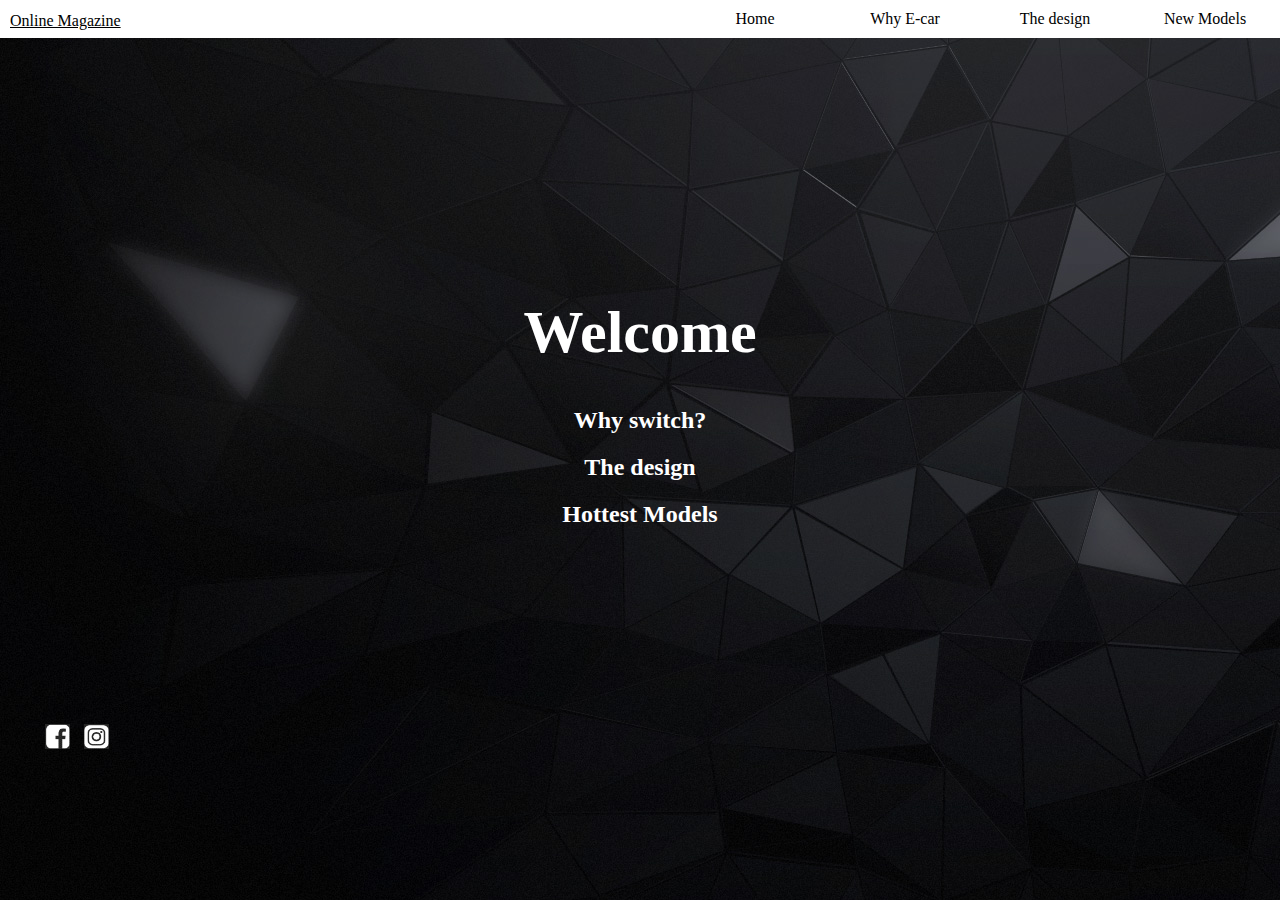
<file: index.html>
<!DOCTYPE html>
<html lang="en">
<head>
    <meta charset="UTF-8">
    <meta http-equiv="X-UA-Compatible" content="IE=edge">
    <meta name="viewport" content="width=device-width, initial-scale=1.0">
    <title>Online magazine</title>
    <link rel="stylesheet" type="text/css" href="style.css">
</head>
<body class="kunas">
    <header>
        <nav class="navigationcont">
            <!-- Mobile menu icon -->
            <label for="mobilicon" class="mobiliconlabl">&#9776</label>
            <input type="checkbox" id="mobilicon" class="mobilicon">

            <!-- Menu icons -->
            <div class="menuitemcont">
                <a href="index.html" class="menuitem">Home</a>
                <a href="Article1.html" class="menuitem">Why E-car</a>
                <a href="Article2.html" class="menuitem">The design</a>
                <a href="Article3.html" class="menuitem">New Models</a>
            </div>
            <a href="index.html" class="comlogo">Online Magazine</a>
        </nav>
    </header>
    <h1 class="h1">Welcome</h1>
    
    <h2 class="h2"><a class="link_decor" href="Article1.html">Why switch?</a></h2>
   
    
    <h2 class="h3"><a class="link_decor" href="Article2.html">The design</a></h2>
    
    
    <h2 class="h4"><a class="link_decor" href="Article3.html">Hottest Models</a></h2>
    
        <footer>
            <div class="socialwrap">
                <ul>
            <li>
                <a href="https://www.facebook.com/">
            <img class="social1" src="img/fb.jpg" alt="facebook logo"></a></li>
            <li><a href="https://www.instagram.com/">
                <img class="social2" src="img/insta.jpg" alt="instagram logo">
                </a>
            </li>
            </ul>
            </div>
            
        </footer>
</body>
</html>
</file>
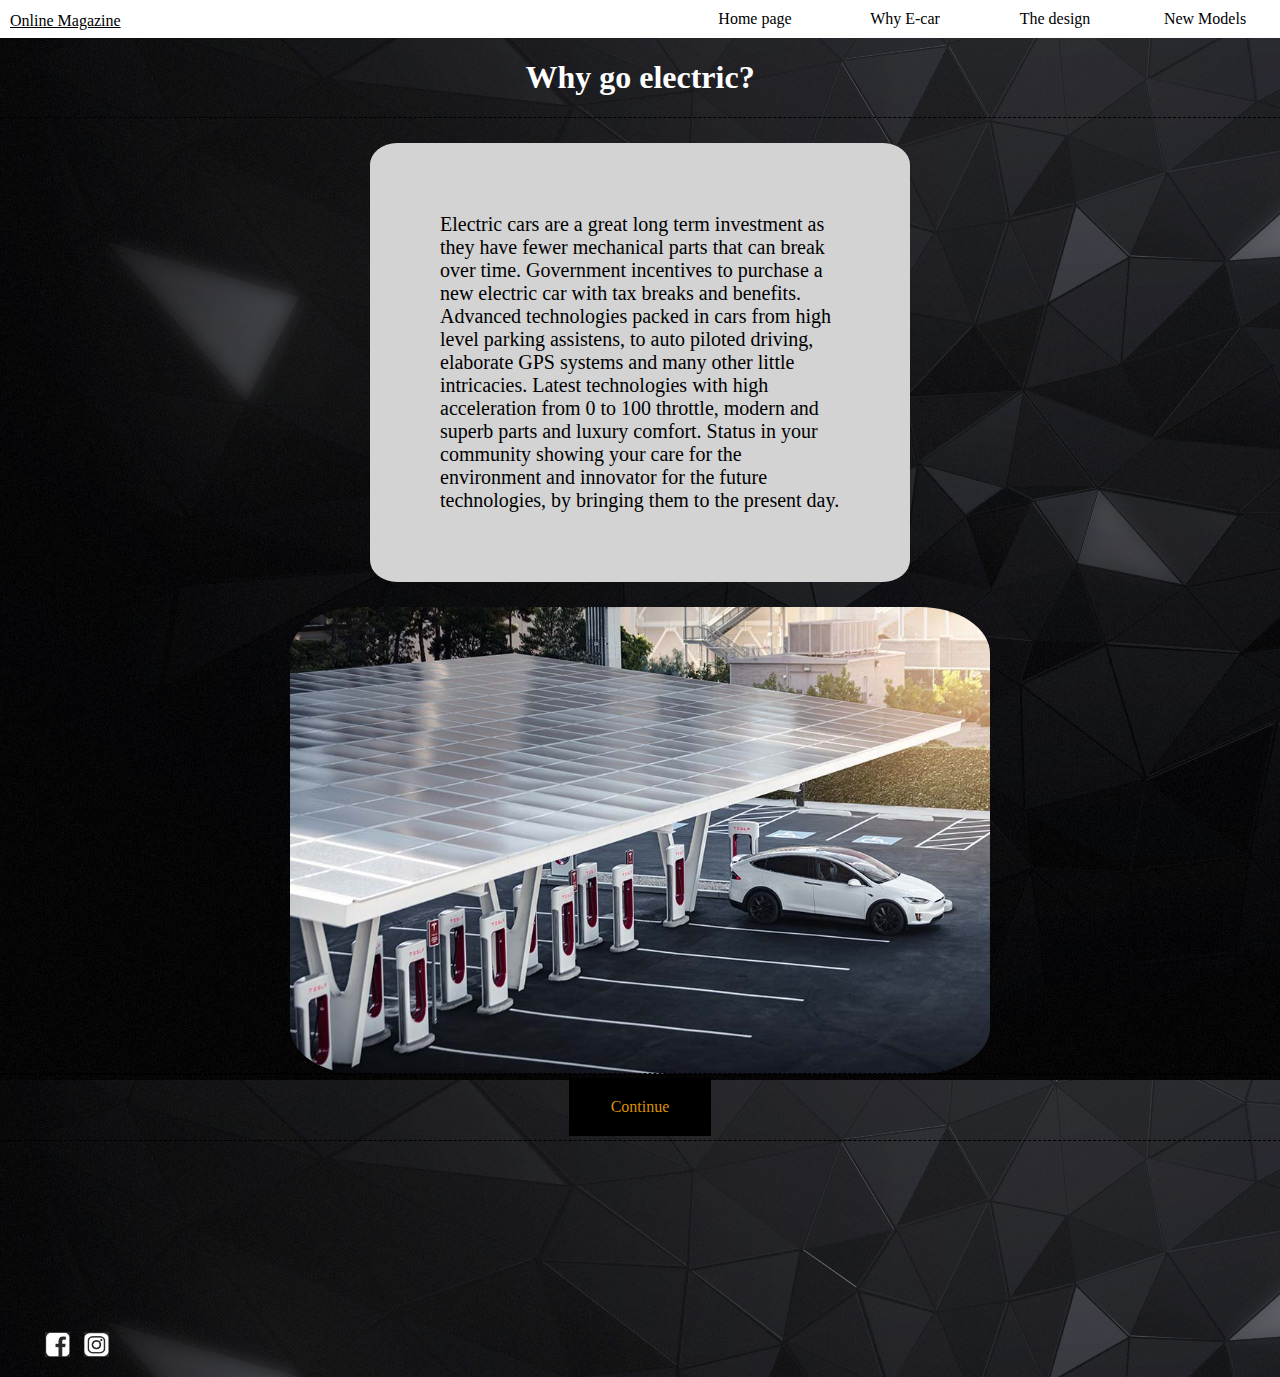
<file: Article1.html>
<!DOCTYPE html>
<html lang="en">
<head>
    <meta charset="UTF-8">
    <meta http-equiv="X-UA-Compatible" content="IE=edge">
    <meta name="viewport" content="width=device-width, initial-scale=1.0">
    <title>Welcome to the future</title>
    <link rel="stylesheet" type="text/css" href="style.css">
</head>
<body class="kunas">
    <header>
        <nav class="navigationcont">
            <!-- Mobile menu icon -->
            <label for="mobilicon" class="mobiliconlabl">&#9776</label>
            <input type="checkbox" id="mobilicon" class="mobilicon">

            <!-- Menu icons -->
            <div class="menuitemcont">
                <a href="index.html" class="menuitem">Home page</a>
                <a href="Article1.html" class="menuitem">Why E-car</a>
                <a href="Article2.html" class="menuitem">The design</a>
                <a href="Article3.html" class="menuitem">New Models</a>
            </div>
            <!-- Company logo -->
            <a href="index.html" class="comlogo">Online Magazine</a>
        </nav>
    </header>
    <h1>Why go electric?</h1>

    <div class="article_content">
        <a class="article_text2"> Electric cars are a great long term investment as they have fewer mechanical parts that can break over time.
            Government incentives to purchase a new electric car with tax breaks and benefits.
            Advanced technologies packed in cars from high level parking assistens, to auto piloted driving, elaborate GPS systems and many other little intricacies.
            Latest technologies with high acceleration from 0 to 100 throttle, modern and superb parts and luxury comfort.
            Status in your community showing your care for the environment and innovator for the future technologies, by bringing them to the present day.
             </a>
        <img class="article_img"
            src="img/v3.jpg" alt="an electric car charging">
    </div>
    <div class="article_content">
        <a href="Article2.html" class="next">Continue</a>
    </div>
    <footer>
        <div class="socialwrap">
            <ul>
        <li>
            <a href="https://www.facebook.com/">
        <img class="social1" src="img/fb.jpg" alt="facebook logo"></a></li>
        <li><a href="https://www.instagram.com/">
            <img class="social2" src="img/insta.jpg" alt="instagram logo">
            </a>
        </li>
        </ul>
        </div>
        
    </footer>
</body>
</html>
</file>
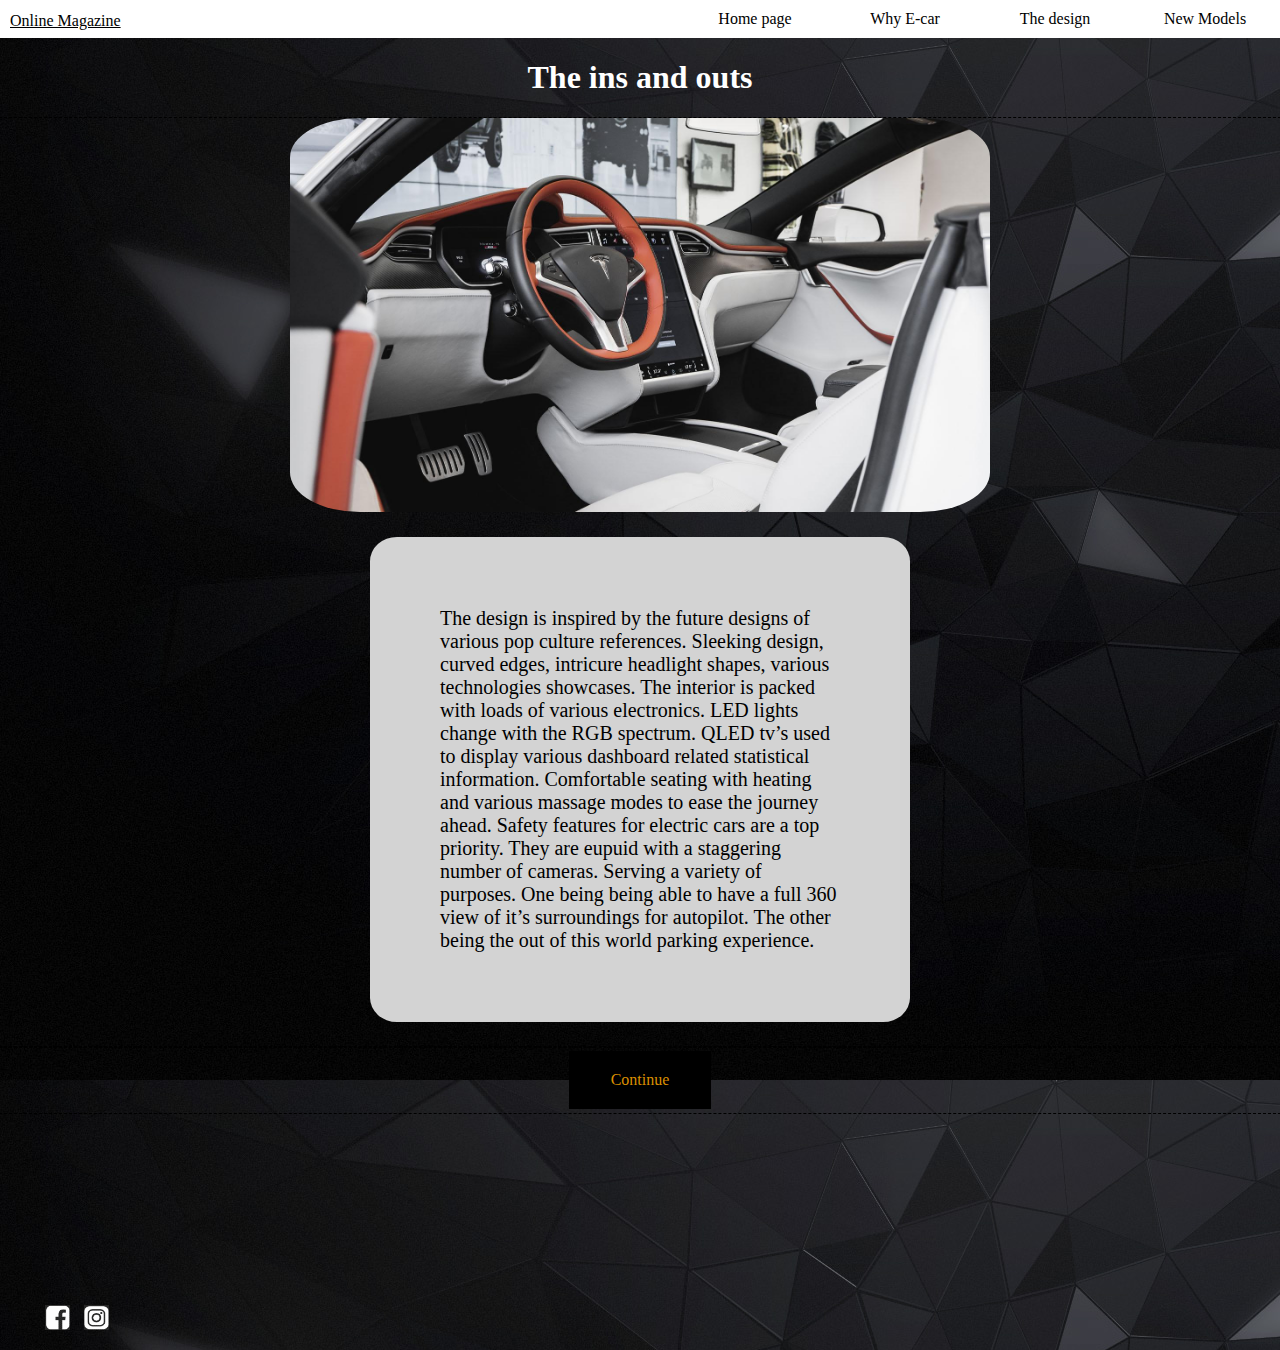
<file: Article2.html>
<!DOCTYPE html>
<html lang="en">
<head>
    <meta charset="UTF-8">
    <meta http-equiv="X-UA-Compatible" content="IE=edge">
    <meta name="viewport" content="width=device-width, initial-scale=1.0">
    <title>The ins and outs</title>
    <link rel="stylesheet" type="text/css" href="style.css">
</head>
<body class="kunas">
    <header>
        <nav class="navigationcont">
            <!-- Mobile menu icon -->
            <label for="mobilicon" class="mobiliconlabl">&#9776</label>
            <input type="checkbox" id="mobilicon" class="mobilicon">

            <!-- Menu icons -->
            <div class="menuitemcont">
                <a href="index.html" class="menuitem">Home page</a>
                <a href="Article1.html" class="menuitem">Why E-car</a>
                <a href="Article2.html" class="menuitem">The design</a>
                <a href="Article3.html" class="menuitem">New Models</a>
            </div>
            <!-- Company logo -->
            <a href="index.html" class="comlogo">Online Magazine</a>
        </nav>
    </header>
    <h1>The ins and outs</h1>

    <div class="article_content">
        <img class="article_img"
            src="img/teslain.jpg" alt="a tesla car salon">

        <a class="article_text2"> The design is inspired by the future designs of various pop culture references. Sleeking design, curved edges, intricure headlight shapes, various technologies showcases.
            The interior is packed with loads of various electronics. LED lights change with the RGB spectrum. QLED tv’s used to display various dashboard related statistical information. Comfortable seating with heating and various massage modes to ease the journey ahead.
            Safety features for electric cars are a top priority. They are eupuid with a  staggering number of cameras. Serving a variety of purposes. One being being able to have a full 360 view of it’s surroundings for autopilot. The other being the out of this world parking experience.
             </a>
        
    </div>
    <div class="article_content">
        <a href="Article3.html" class="next">Continue</a>
    </div>
    <footer>
        <div class="socialwrap">
            <ul>
        <li>
            <a href="https://www.facebook.com/">
        <img class="social1" src="img/fb.jpg" alt="facebook logo"></a></li>
        <li><a href="https://www.instagram.com/">
            <img class="social2" src="img/insta.jpg" alt="instagram logo">
            </a>
        </li>
        </ul>
        </div>
        
    </footer>
</body>
</html>
</file>
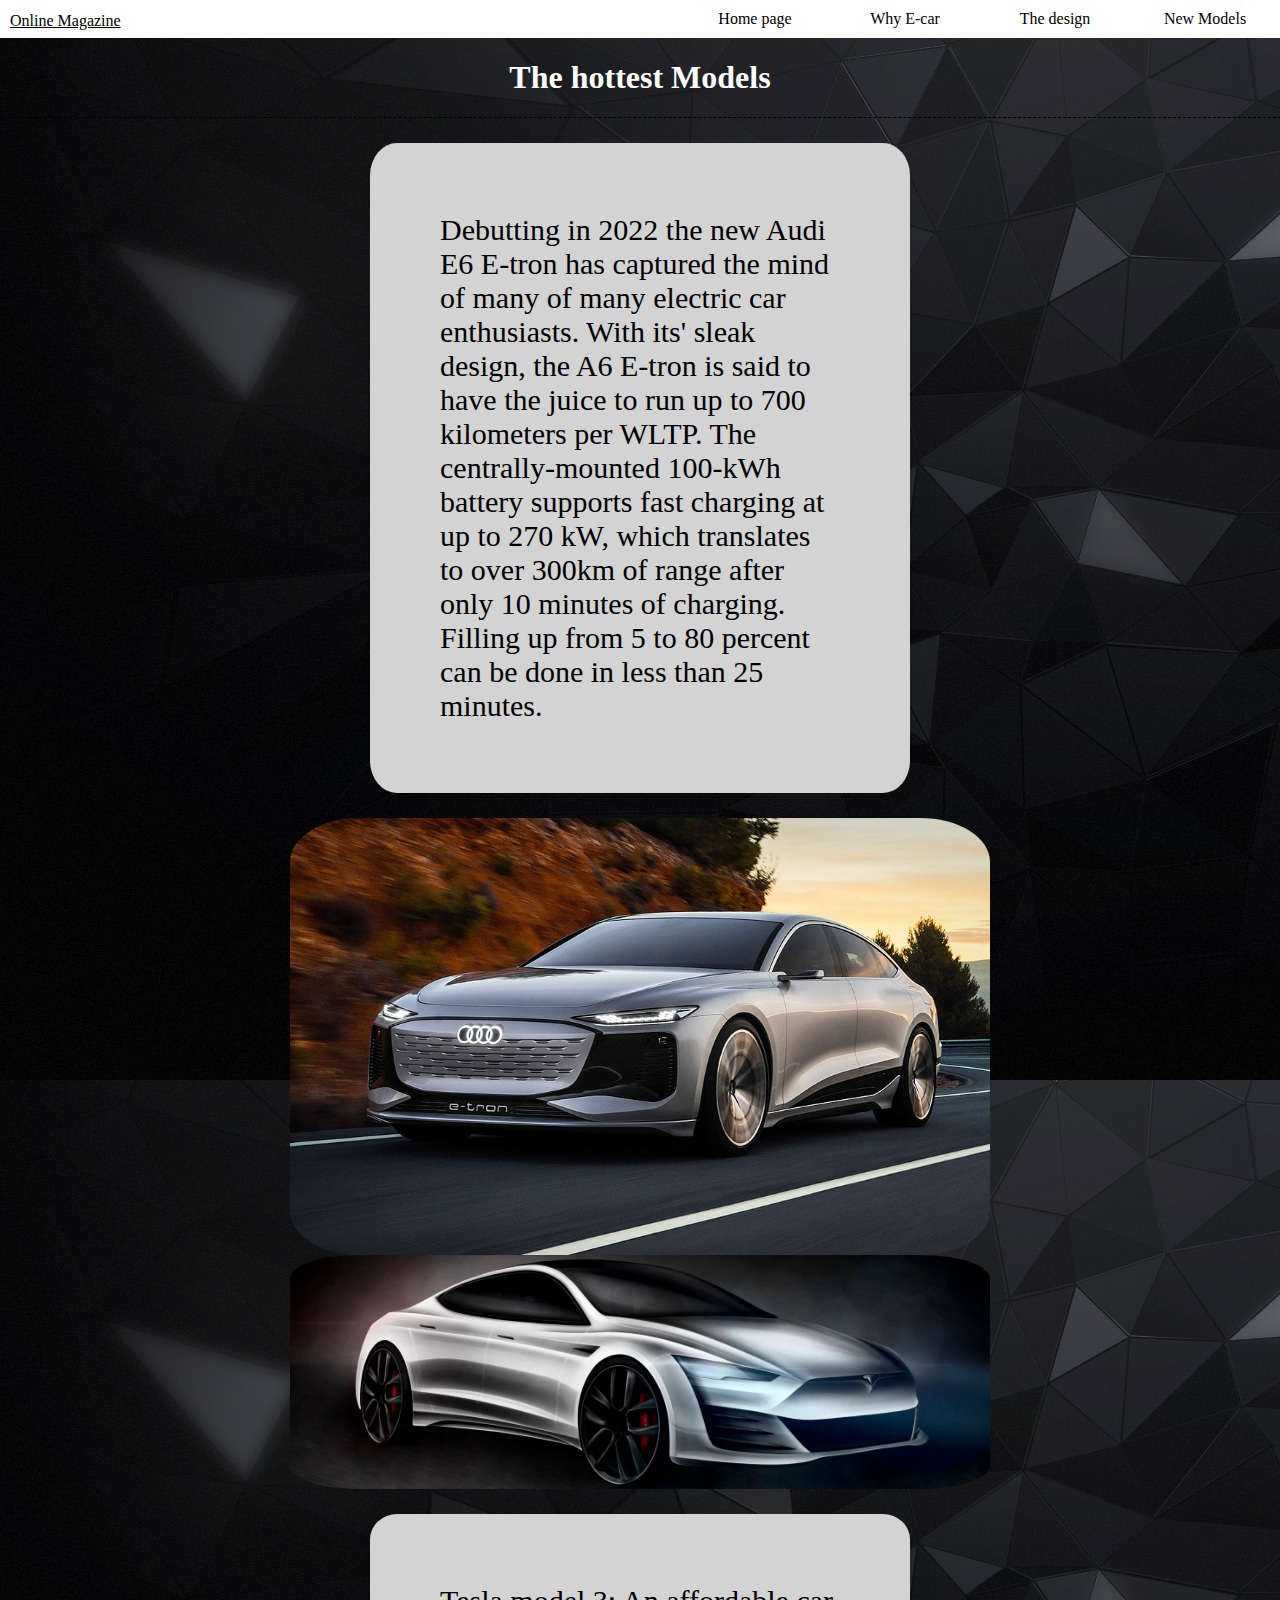
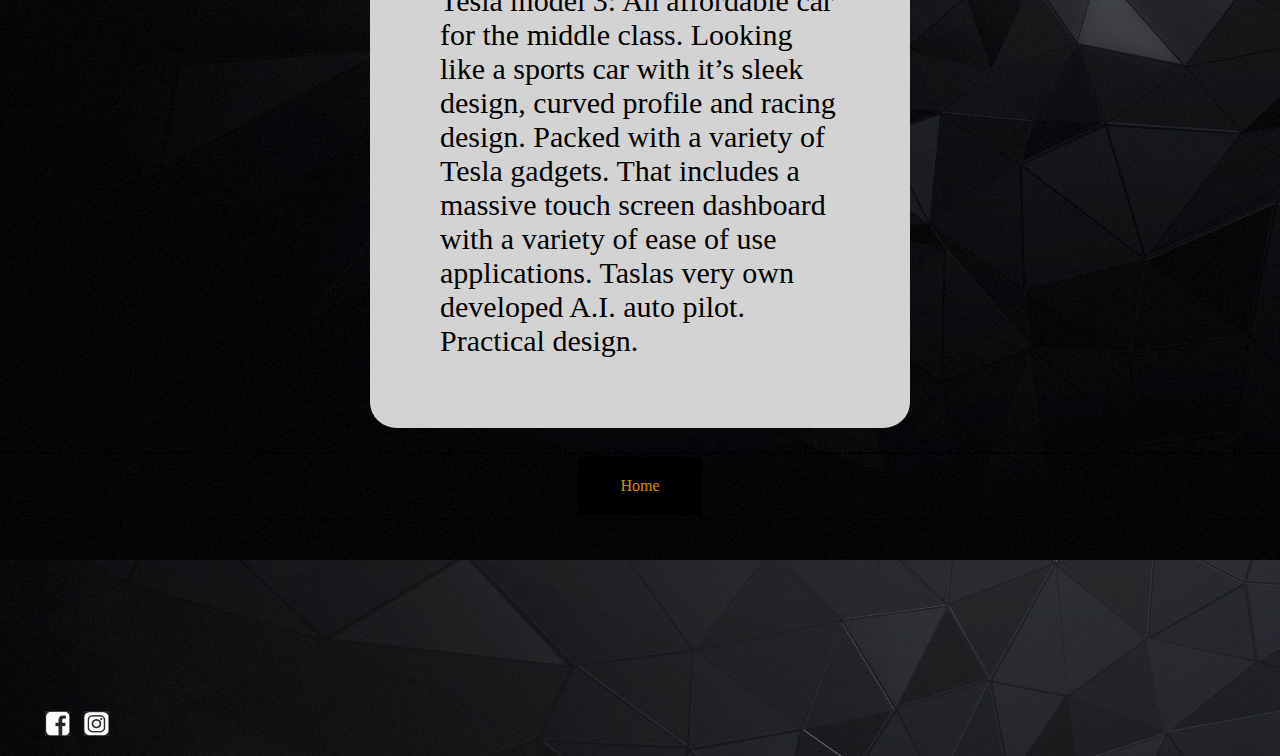
<file: Article3.html>
<!DOCTYPE html>
<html lang="en">
<head>
    <meta charset="UTF-8">
    <meta http-equiv="X-UA-Compatible" content="IE=edge">
    <meta name="viewport" content="width=device-width, initial-scale=1.0">
    <title>The market</title>
    <link rel="stylesheet" type="text/css" href="style.css">
</head>
<body class="kunas">
    <header>
        <nav class="navigationcont">
            <!-- Mobile menu icon -->
            <label for="mobilicon" class="mobiliconlabl">&#9776</label>
            <input type="checkbox" id="mobilicon" class="mobilicon">

            <!-- Menu icons -->
            <div class="menuitemcont">
                <a href="index.html" class="menuitem">Home page</a>
                <a href="Article1.html" class="menuitem">Why E-car</a>
                <a href="Article2.html" class="menuitem">The design</a>
                <a href="Article3.html" class="menuitem">New Models</a>
            </div>
            <!-- Company logo -->
            <a href="index.html" class="comlogo">Online Magazine</a>
        </nav>
    </header>
    <h1>The hottest Models</h1>

    <div class="article_content">
        <a class="article_text"> Debutting in 2022 the new Audi E6 E-tron has captured the mind of many of many electric car enthusiasts. With its' sleak design, the A6 E-tron is said to have the juice to run up to 700 kilometers per WLTP. The centrally-mounted 100-kWh battery supports fast charging at up to 270 kW, which translates to over 300km of range after only 10 minutes of charging. Filling up from 5 to 80 percent can be done in less than 25 minutes. </a>
        <img class="article_img"
            src="img/a6etron.jpg" alt="the new Audi A6 Etron">
            <img class="article_img"
            src="img/models.jpg" alt="the Tesla model S">

        <a class="article_text"> Tesla model 3: An affordable car for the middle class. Looking like a sports car with it’s sleek design, curved profile and racing design. Packed with a variety of Tesla gadgets. That includes a massive touch screen dashboard with a variety of ease of use applications. Taslas very own developed A.I. auto pilot. Practical  design. </a>
            
    </div>
    <div class="article_content">
        <a href="index.html" class="next">Home</a>
    </div>
    <footer>
        <div class="socialwrap">
            <ul>
        <li>
            <a href="https://www.facebook.com/">
        <img class="social1" src="img/fb.jpg" alt="facebook logo"></a></li>
        <li><a href="https://www.instagram.com/">
            <img class="social2" src="img/insta.jpg" alt="instagram logo">
            </a>
        </li>
        </ul>
        </div>
        
    </footer>
</body>
</html>
</file>
<file: style.css>
h1 {
    display: flex;
    justify-content: center;
    color: white;
  }
  /*Continue button*/
  .next {
    background-color: black;
    border: none;
    color: rgb(219, 143, 0); 
    padding: 20px 42px;
    text-align: center;
    text-decoration: none;
    display: inline-block;
    font-size: 16px;
    margin: 4px 2px;
    cursor: pointer;
  }
  /*Main content location*/
  .article_content {
    display: flex;
    justify-content: space-around;
    flex-wrap: wrap;
    align-items: center;
    outline: dashed 1px black;
  }
  
  .article_text {
    font-size: 30px;
    background-color: lightgrey;
    width: 400px;
    padding: 70px;
    margin: 25px;
    border-radius: 5%;
  }
  
  .article_img {
    border-radius: 10%;
    width: 700px;
    height: auto;
  }
/* Basic reset */
:after
::before{
    margin: 0;
    padding: 0;
    border: 0;
    box-sizing: border-box;

}

.kunas{
    font-family: fantasy;
    max-width: 1600px;
    margin: 0 auto;
    background-color: black;
    background-image: url(img/bckrnd.jpg);

}

.navigationcont{
    background-color:white;
    position: sticky;
    top:o;

}

.nextpg{
  position: sticky;
  
}

.mobiliconlabl{
    display: inline-block;
    color: #000;
    background: grey;
    font-style: normal;
    font-size: 1.2rem;
    padding: 10px;

}

.menuitem {
    display: block;
    width: 100%;
    padding: 10px;
    color: black;
    text-decoration: none;
    text-align: center;


}


.menuitem2 {
  display: block;
  width: 100%;
  color: black;
  text-decoration: none;
  text-align: center;
  position: relative;
  top: 0px;
  bottom: 0px;
  margin-bottom: 10px;


}


/* Hide checkbox and menuitems until clicked */
.mobilicon,
.menuitemcont{
    display: none;
}

/* Show menuitem when mobilicon-label is clicked */

.navigationcont input:checked ~ .menuitemcont{
    display: block;
}

.comlogo {
    position: absolute;
    color: black;
    top: 12px;
    right: 10px;
    width: 140px;
    

}

@media screen and (min-width: 800px) {
    /* Hiding mobile icon and label */
    .mobilicon,
    .mobiliconlabl{
        display: none;
        
    }
    .menuitemcont{
        display: flex;
        justify-content: flex-end;
    }
    .menuitem{
        width: 130px;
    }
    .menuitem:hover{
        background-color:  rgb(219, 143, 0);      
    }
  
    .comlogo{
        left: 10px;

    }
}
    .cars{
      width: 520px;
      padding: 100px;

    }

    .info{
      font-family: Arial, Helvetica, sans-serif;
      margin-top: 25px;
      margin-left: 50px;
      
    }

    .p1img{
      width: 520px;
      height: 520px;
      margin-left: 660px;
    }

    .headers{
      font-family: 'Times New Roman', Times, serif;
      font-weight: bold;
      font-size: 30px;
      text-align: c ;
    }
    /* smell */
    .text{
        width: 620px;   border: solid black 2px;
        text-align: center;
    }

    .h1{
        font-family: 'Times New Roman', Times, serif;
        color: white;
        text-align: center;
        margin-top: 260px;
        font-size: 60px;

    }

    .h2{
        display: block;
        position: relative;
        font-family: 'Times New Roman', Times, serif;
        font-weight: bold;
        color: white;
        margin-top: 3px;
        text-align: center;

    }

    .h2:hover{
        background-color: rgb(219, 143, 0);
    }
    
    .h3{
        display: block;
        position: relative;
        font-family: 'Times New Roman', Times, serif;
        font-weight: bold;
        color: white;
        margin-top: 3px;
        text-align: center;
    }
    .h3:hover{
        background-color: rgb(219, 143, 0);
    }

    .h4{
            display: block;
            position: relative;
            font-family: 'Times New Roman', Times, serif;
            font-weight: bold;
            color: white;
            margin-top: 3px;
            text-align: center;
    }
    .h4:hover{
        background-color: rgb(219, 143, 0);
    }

    .social1{
        width: 25px;
        height: 25px;
        margin-top: 11rem;
     
    }
    .social2{
        width: 25px;
        height: 25px;
    }

    .socialwrap ul li {
        display: inline;
        margin: 0px 5px;
    }

    .link_decor{
        text-decoration: none;
        color: white;
    }

    .article_text2{
        font-size: 20px;
        background-color: lightgrey;
        width: 400px;
        padding: 70px;
        margin: 25px;
        border-radius: 5%;
    }
</file>
